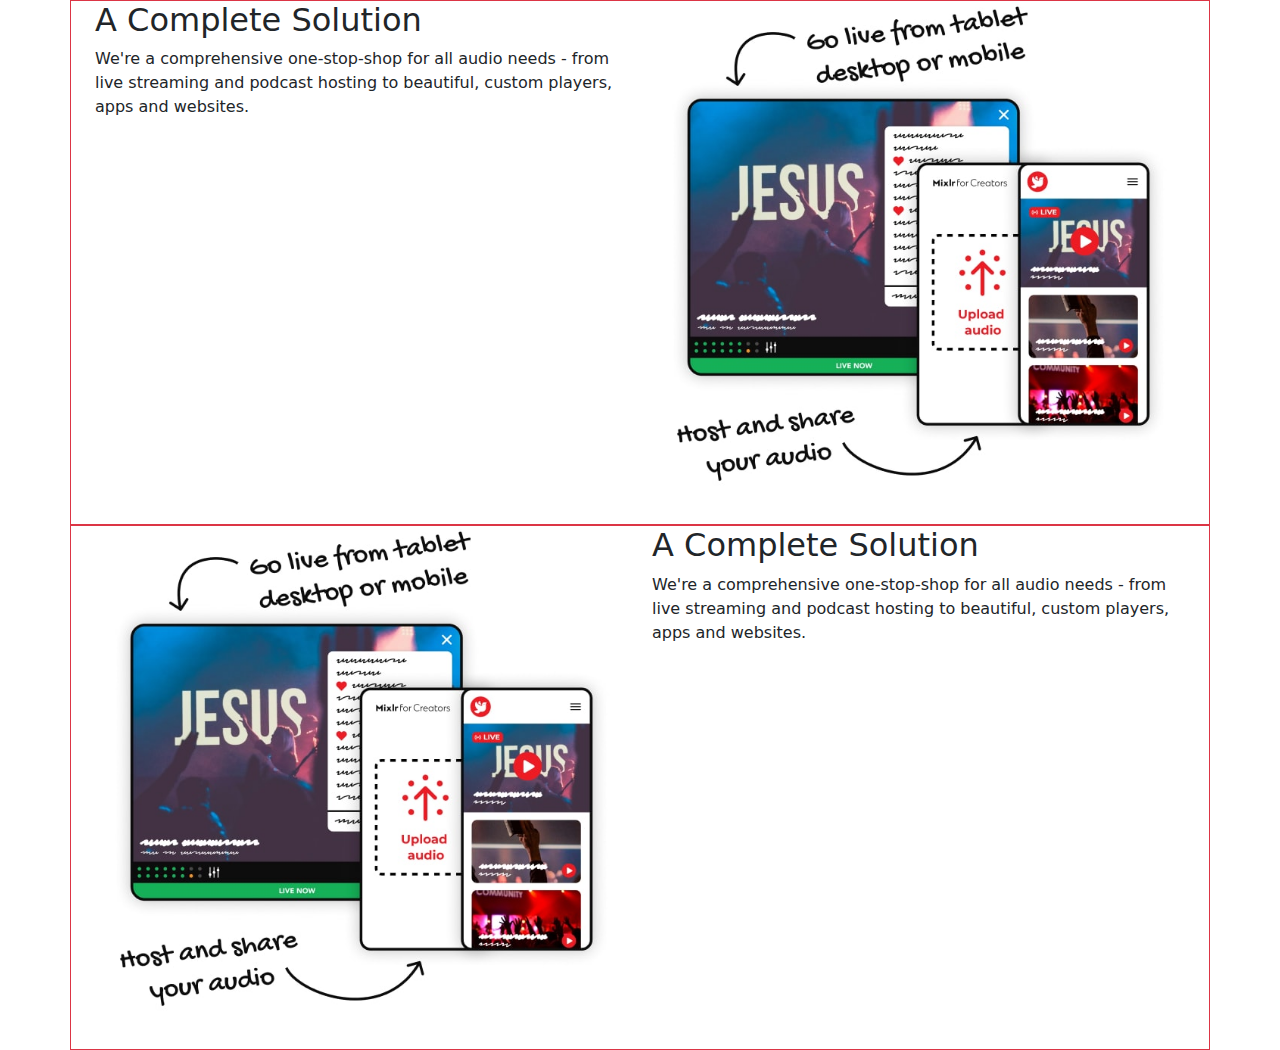
<file: Bootsrap/index.html>
<!DOCTYPE html>
<html lang="en">
<head>
    <meta charset="UTF-8">
    <meta name="viewport" content="width=device-width, initial-scale=1.0">
    <title>Document</title>
    <link href="https://cdn.jsdelivr.net/npm/bootstrap@5.3.3/dist/css/bootstrap.min.css" rel="stylesheet" integrity="sha384-QWTKZyjpPEjISv5WaRU9OFeRpok6YctnYmDr5pNlyT2bRjXh0JMhjY6hW+ALEwIH" crossorigin="anonymous">
    <!-- <style>
        .back {
            background-image: url('../images/feature-accessible-704-b4460a8af6ebf674a9a2e294904afa49298b2c4acf98fa735c2277319c79404e.jpg');
            background-size: cover;
            height: 30vh;
        }
    </style> -->
</head>
<body>
    <div class="container border border-danger px-lg-4 px-2">
        <div class="row">
            <div class="col-lg-6 col-12">
                <h2>
                    A Complete Solution
                </h2>
                <p>
                    We're a comprehensive one-stop-shop for all audio needs - from live streaming and podcast hosting to beautiful, custom players, apps and websites.
                </p>
            </div>
            <div class="col-lg-6 col-12 back">
                <img src="../images/feature-all-in-one-704-e148259d5822d2ced0c1f761c686a7c6157990d1c4a370cfb9b2b23e4fc78795.jpg" class="img-fluid" alt="Music album">
            </div>
        </div>
    </div>
    <div class="container border border-danger px-lg-4 px-2">
        <div class="row">
            <div class="col-lg-6 col-12 d-lg-block d-none">
                <img src="../images/feature-all-in-one-704-e148259d5822d2ced0c1f761c686a7c6157990d1c4a370cfb9b2b23e4fc78795.jpg" class="img-fluid" alt="Music album">
            </div>
            <div class="col-lg-6 col-12">
                <h2>
                    A Complete Solution
                </h2>
                <p>
                    We're a comprehensive one-stop-shop for all audio needs - from live streaming and podcast hosting to beautiful, custom players, apps and websites.
                </p>
            </div>
            <div class="col-lg-6 col-12 d-lg-none d-block">
                <img src="../images/feature-all-in-one-704-e148259d5822d2ced0c1f761c686a7c6157990d1c4a370cfb9b2b23e4fc78795.jpg" class="img-fluid" alt="Music album">
            </div>
        </div>
    </div>
</body>
</html>
</file>
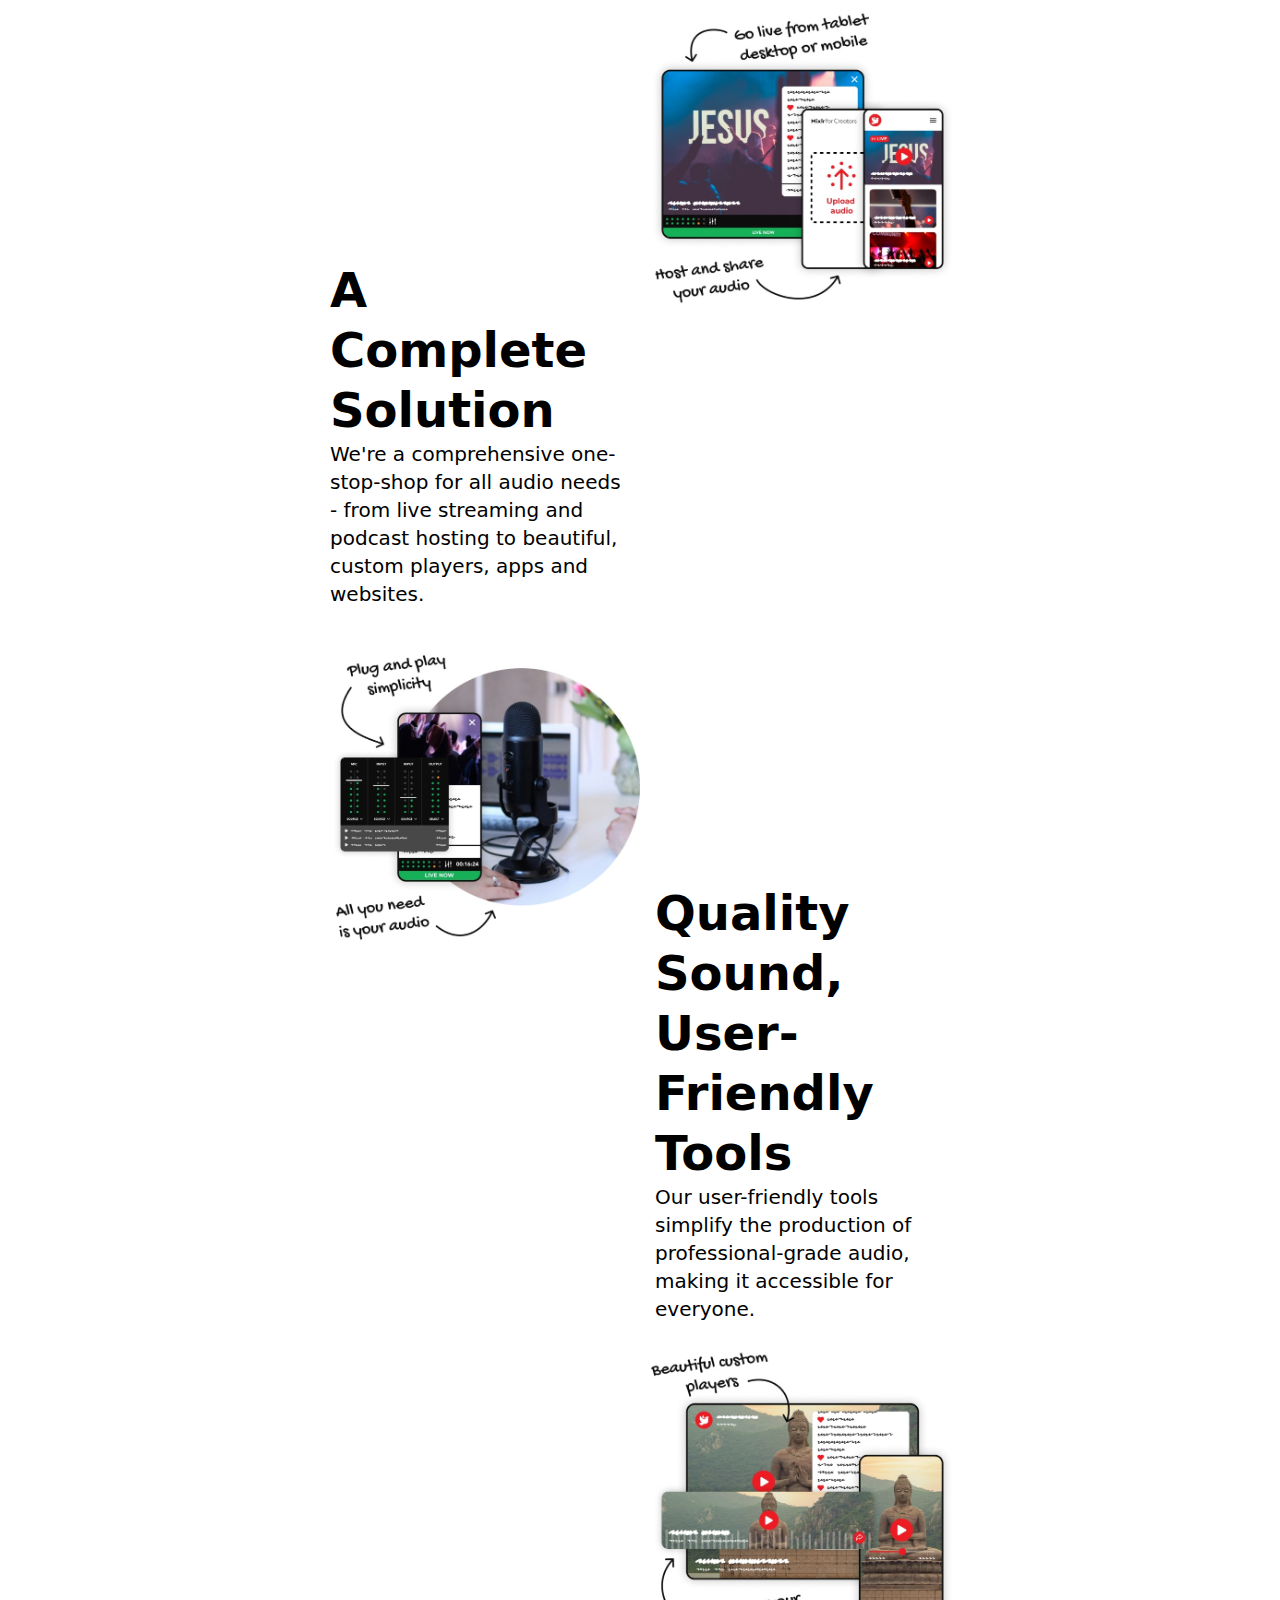
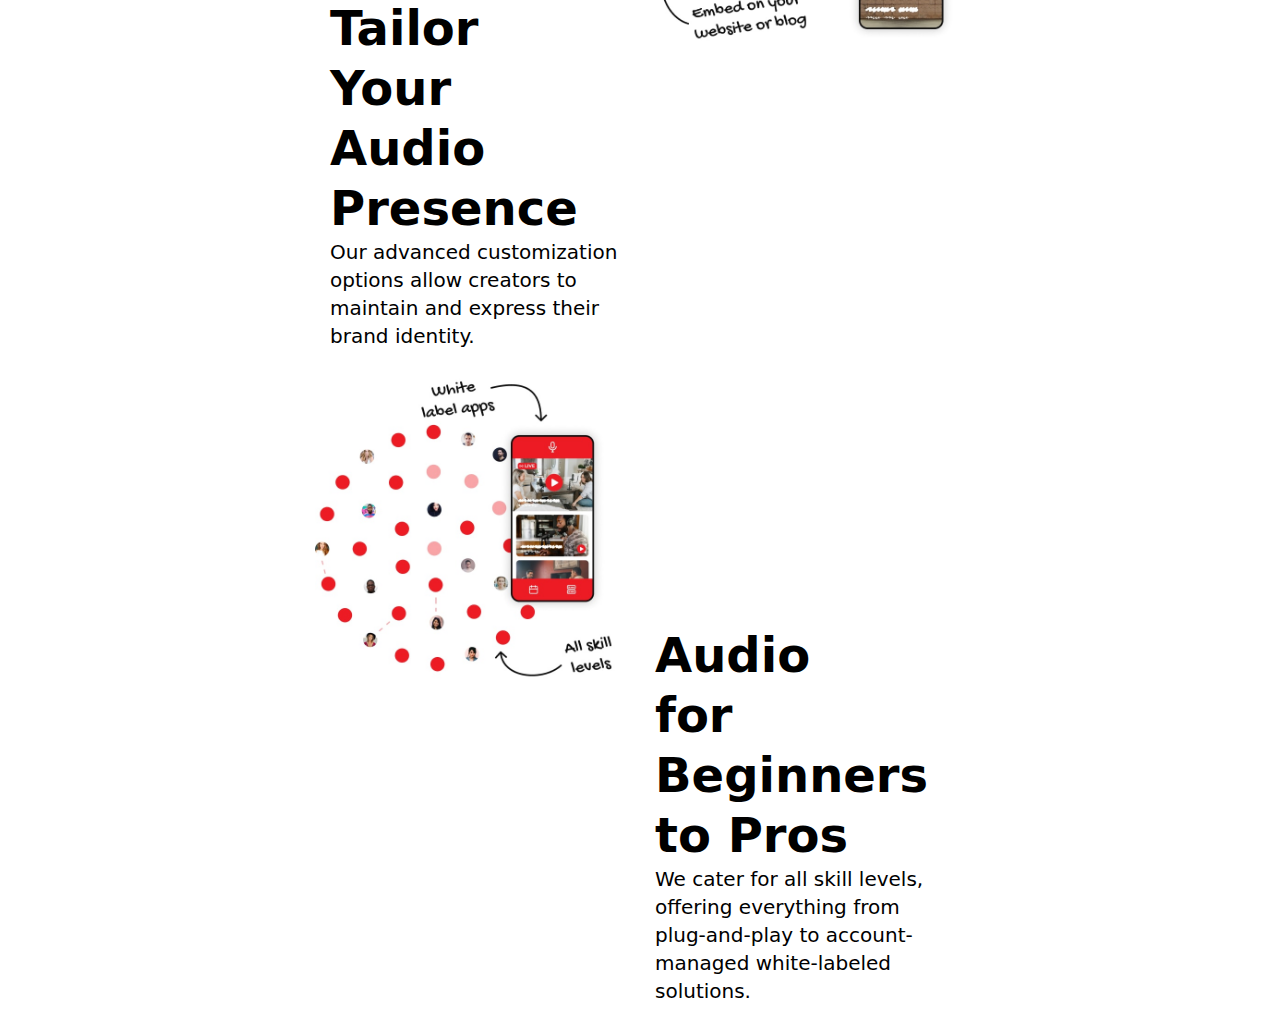
<file: CSS/index.html>
<!DOCTYPE html>
<html lang="en">
<head>
    <meta charset="UTF-8">
    <meta name="viewport" content="width=device-width, initial-scale=1.0">
    <title>Document</title>
    <link rel="stylesheet" href="style.css">
</head>
<body>
    <div class="container">
        <div class="flex-item">
            <h2>
                A Complete Solution
            </h2>
            <p>
                We're a comprehensive one-stop-shop for all audio needs - from live streaming and podcast hosting to beautiful, custom players, apps and websites.
            </p>
        </div>
        <div class="flex-item">
            <img src="../images/feature-all-in-one-704-e148259d5822d2ced0c1f761c686a7c6157990d1c4a370cfb9b2b23e4fc78795.jpg" alt="Music album">
        </div>
    </div>
    <div class="container2">
        <div class="flex-item2">
            <img src="../images/feature-plug-and-play-704-d39afa7fc82413afff26901d64a4b7dd42f0aa0e38459a024fb4d913f24866f0.jpg" alt="Music album">
        </div>
        <div class="flex-item2">
            <h2>
                Quality Sound, User-Friendly Tools
            </h2>
            <p>
                Our user-friendly tools simplify the production of professional-grade audio, making it accessible for everyone.
            </p>
        </div>
    </div>
    <div class="container">
        <div class="flex-item">
            <h2>
                Tailor Your Audio Presence
            </h2>
            <p>
                Our advanced customization options allow creators to maintain and express their brand identity.
            </p>
        </div>
        <div class="flex-item">
            <img src="../images/feature-creative-control-704-968d34ab7281ef5de1a86c74b71738942f1a05a9c5bdc17cdb5b2d60e10fdbfc.jpg" alt="Music album">
        </div>
    </div>
    <div class="container2">
        <div class="flex-item2">
            <img src="../images/feature-skill-levels-704-9bd13799e0e0f20f85de4e9b8a3d19c9cbf0f4ed5c98d4e1cde8e9ef441e6cf7.jpg" alt="Music album">
        </div>
        <div class="flex-item2">
            <h2>
                Audio for Beginners to Pros
            </h2>
            <p>
                We cater for all skill levels, offering everything from plug-and-play to account-managed white-labeled solutions.
            </p>
        </div>
    </div>
</body>
</html>
</file>
<file: CSS/style.css>
* {
    margin: 0;
    padding: 0;
    box-sizing: border-box;
}

img {
    max-width: 100%;
}


.container, .container2 {
    /* border: 2px solid #f00; */
    margin: 10px 315px;
    display: flex;
}

.flex-item, .flex-item2 {
    /* border: 2px solid slateblue; */
    width: 50%;
}

.flex-item:nth-child(1) {
    /* border: 2px solid blue; */
    padding: 250px 15px 15px 15px;
}

.flex-item2:nth-child(2) {
    padding: 250px 15px 15px 15px;
}

.flex-item h2, .flex-item2 h2 {
    /* border: 1px solid; */
    font-size: 48px;
    font-weight: 700;
    font-family: system-ui, -apple-system, BlinkMacSystemFont, 'Segoe UI', Roboto, Oxygen, Ubuntu, Cantarell, 'Open Sans', 'Helvetica Neue', sans-serif;
    padding-right: 100px;
    line-height: 60px;
}

.flex-item p, .flex-item2 p {
    font-family: system-ui, -apple-system, BlinkMacSystemFont, 'Segoe UI', Roboto, Oxygen, Ubuntu, Cantarell, 'Open Sans', 'Helvetica Neue', sans-serif;
    font-size: 20px;
    line-height: 28px;
}

.flex-item:nth-child(2) {
    /* border: 2px solid orange; */
}

@media screen and (max-width: 478px) {
    .container {
        margin: 10px;
        flex-direction: column;
    }

    .container2 {
        margin: 10px;
        flex-direction: column-reverse;
    }

    .flex-item, .flex-item2 {
        width: 100%;
    }

    .flex-item:nth-child(1), .flex-item2:nth-child(2) {
        padding: 15px;
        text-align: center;
    }

    .flex-item h2, .flex-item2 h2 {
        font-size: 25px;
        font-weight: 700;
        line-height: 40px;
        padding-right: 0px;
    }

    .flex-item p, .flex-item2 p {
        font-size: 1rem;
        line-height: 25px;
    }
}
</file>
